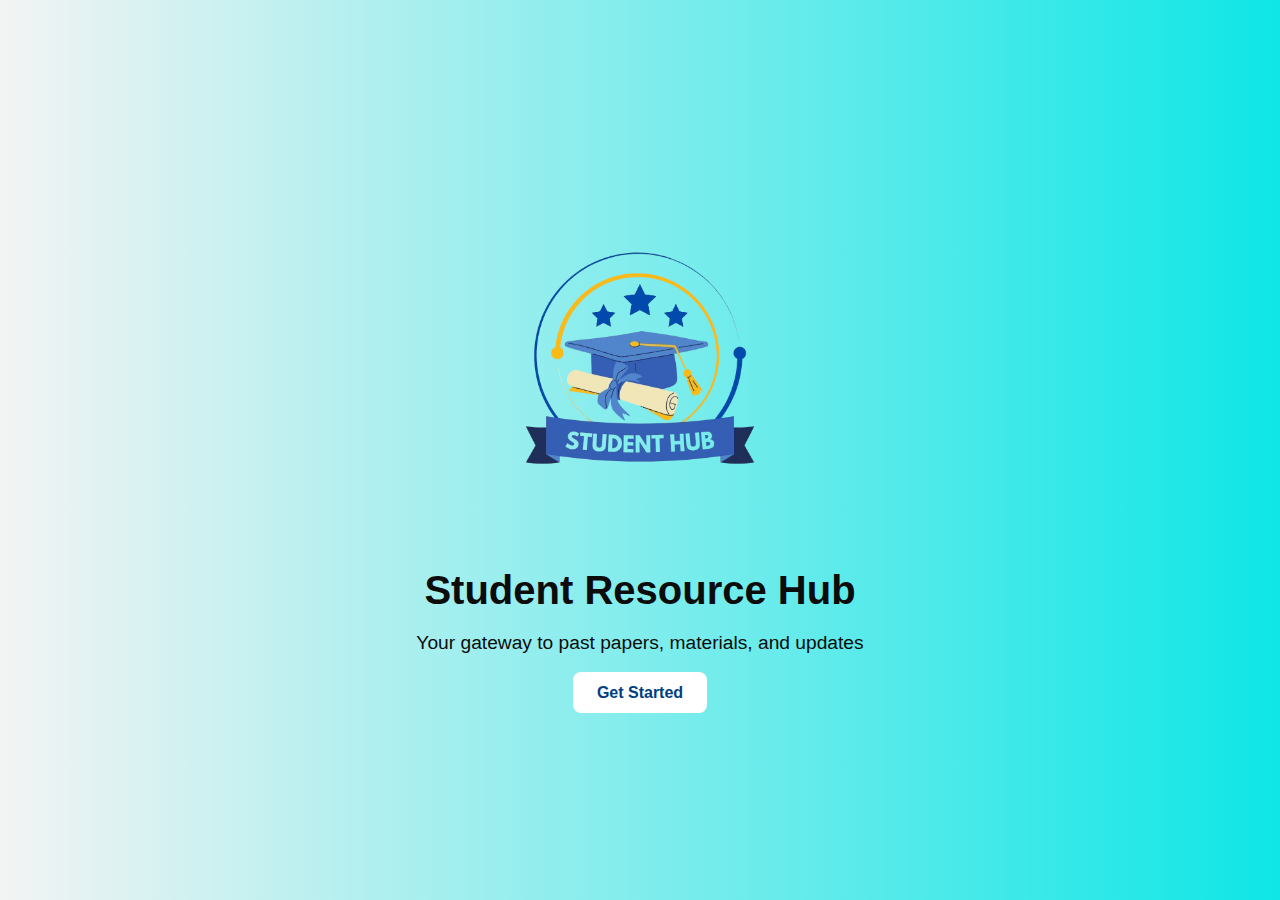
<file: index.html>
<!DOCTYPE html>
<html lang="en">
<head>
  <meta charset="UTF-8">
  <title>Student Resource Hub</title>
  <link rel="stylesheet" href="front-style.css">
</head>
<body>
  <div class="container">
    <img src="uploads/Images/Logo-removebg-preview.png" alt="Site Logo" class="logo">
    <h1>Student Resource Hub</h1>
    <p>Your gateway to past papers, materials, and updates</p>
    <a href="index.html" class="btn">Get Started</a>
  </div>
</body>
</html>
</file>
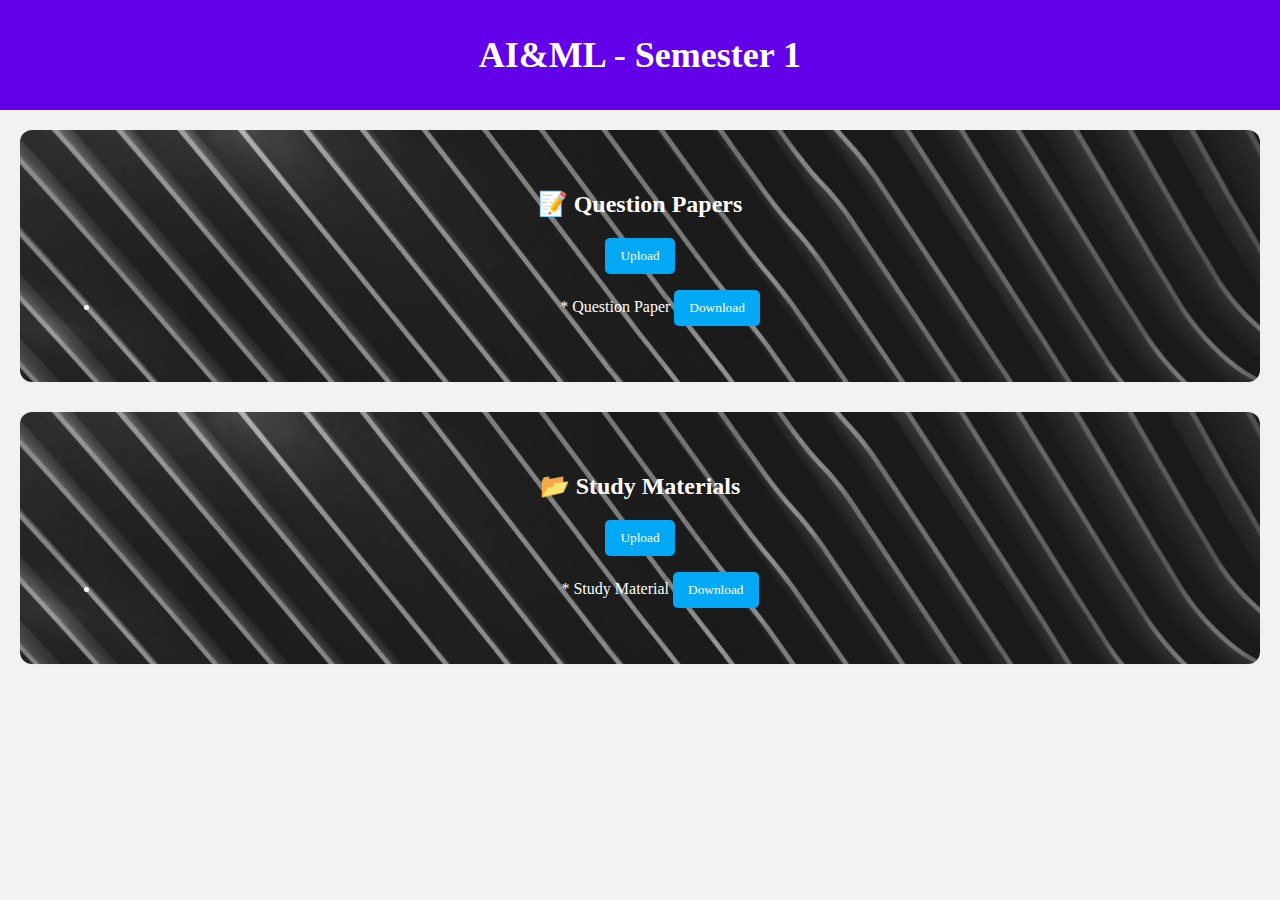
<file: AI&ML S-1.html>
<!DOCTYPE html>
<html lang="en">
<head>
  <meta charset="UTF-8">
  <title>CSE Semester 1</title>
  <link rel="stylesheet" href="style.css" />
</head>
<body>
  <header>
    <h1>AI&ML - Semester 1</h1>
  </header>

  <main>
    <section class="question-papers2">
  <h2>📝 Question Papers</h2>
  <button onclick="uploadFile('AI&ML')">Upload</button>
  <input type="file" id="AI&MLQuestions" style="display:none" />

  <ul id="AI&MLQuestionList">
    <li>
      * Question Paper
      <a href="Uploads/AI&ML/ARTIFICIAL-INTELLIGENCE-DEC-2023.pdf" download>
        <button>Download</button>
      </a>
    </li>
    
  </ul>
</section>

    <section class="study-materials2">
  <h2>📂 Study Materials</h2>
  <button onclick="uploadFile('AI&ML')">Upload</button>
  <input type="file" id="mathMaterials" style="display:none" />

  <ul id="AI&MLMaterialList">
     
    <li>
      * Study Material
      <a href="uploads/AI&ML/ARTIFICIAL-INTELLIGENCE-DEC-2023.pdf" download>
        <button>Download</button>
      
      </a>
    </li>
  </ul>
</section>
  </main>

  <script>
    function uploadFile(subject) {
      const username = prompt("Enter username:");
      const password = prompt("Enter password:");
      if (username === "studenthub@2025" && password === "student@2025") {
        alert("✅ You can now choose your file to upload (simulated)");
        // Simulate file upload UI
        document.getElementById(subject + "Questions").click();
        document.getElementById(subject + "Materials").click();
      } else {
        alert("❌ Unauthorized. Upload blocked.");
      }
    }
  </script>
</body>
</html>
</file>
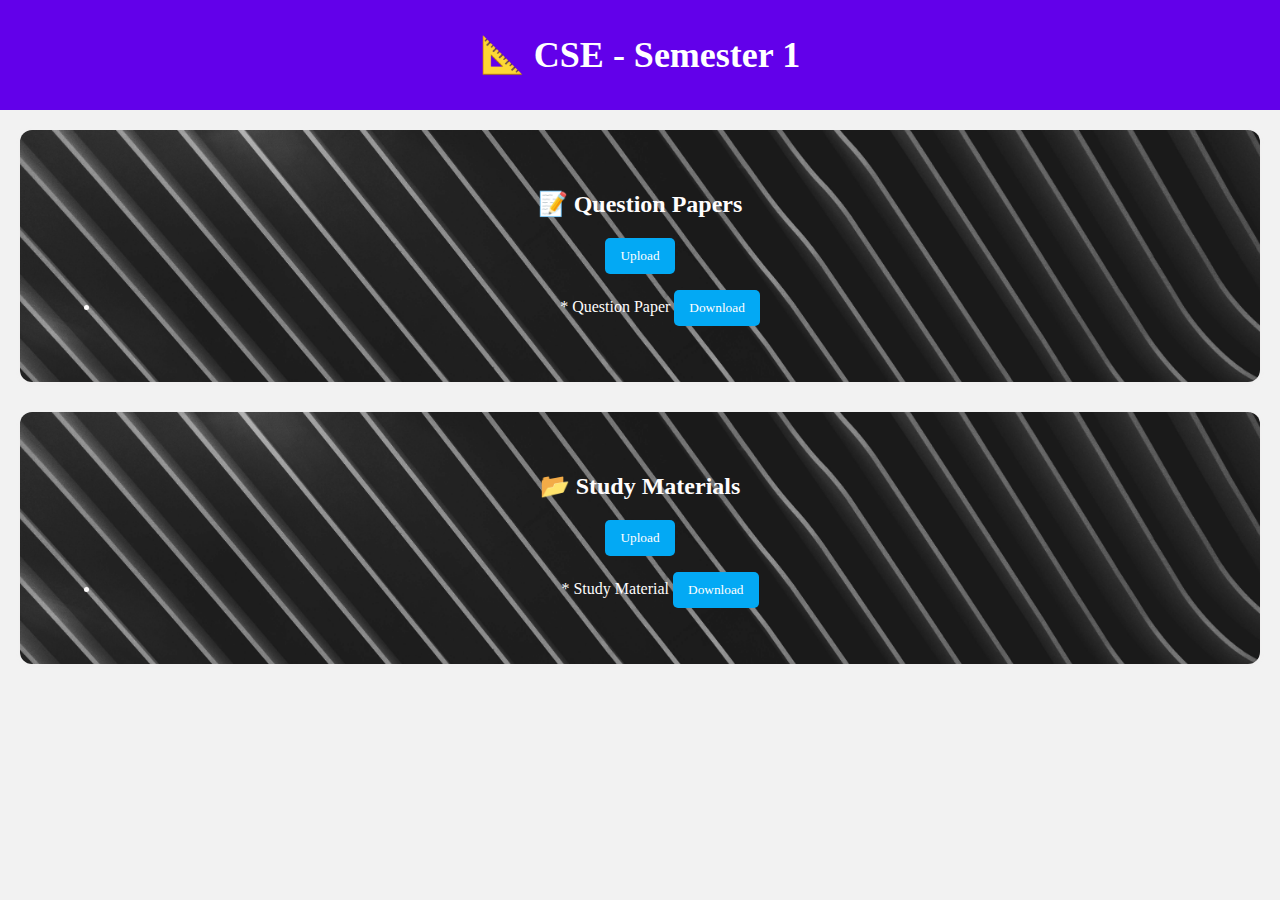
<file: CSE S-1.HTML>
<!DOCTYPE html>
<html lang="en">
<head>
  <meta charset="UTF-8">
  <title>CSE Semester 1</title>
  <link rel="stylesheet" href="style.css" />
</head>
<body>
  <header>
    <h1>📐 CSE - Semester 1</h1>
  </header>

  <main>
    <section class="question-papers1">
  <h2>📝 Question Papers</h2>
  <button onclick="uploadFile('CSE')">Upload</button>
  <input type="file" id="CSEQuestions" style="display:none" />

  <ul id="CSEQuestionList">
    <li>
      * Question Paper
      <a href="uploads/CSE/Captian.txt" download>
        <button>Download</button>
      </a>
    </li>
    
  </ul>
</section>

    <section class="study-materials1">
  <h2>📂 Study Materials</h2>
  <button onclick="uploadFile('CSE')">Upload</button>
  <input type="file" id="CSEMaterials" style="display:none" />

  <ul id="CSEMaterialList">
     
     <li>
      * Study Material
      <a href="uploads/AI&ML/ARTIFICIAL-INTELLIGENCE-DEC-2023.pdf" download>
        <button>Download</button>
      
      </a>
    </li>
  </ul>
</section>
  </main>

  <script>
    function uploadFile(subject) {
      const username = prompt("Enter username:");
      const password = prompt("Enter password:");
      if (username === "studenthub@2025" && password === "student@2025") {
        alert("✅ You can now choose your file to upload (simulated)");
        // Simulate file upload UI
        document.getElementById(subject + "Questions").click();
        document.getElementById(subject + "Materials").click();
      } else {
        alert("❌ Unauthorized. Upload blocked.");
      }
    }
  </script>
</body>
</html>
</file>
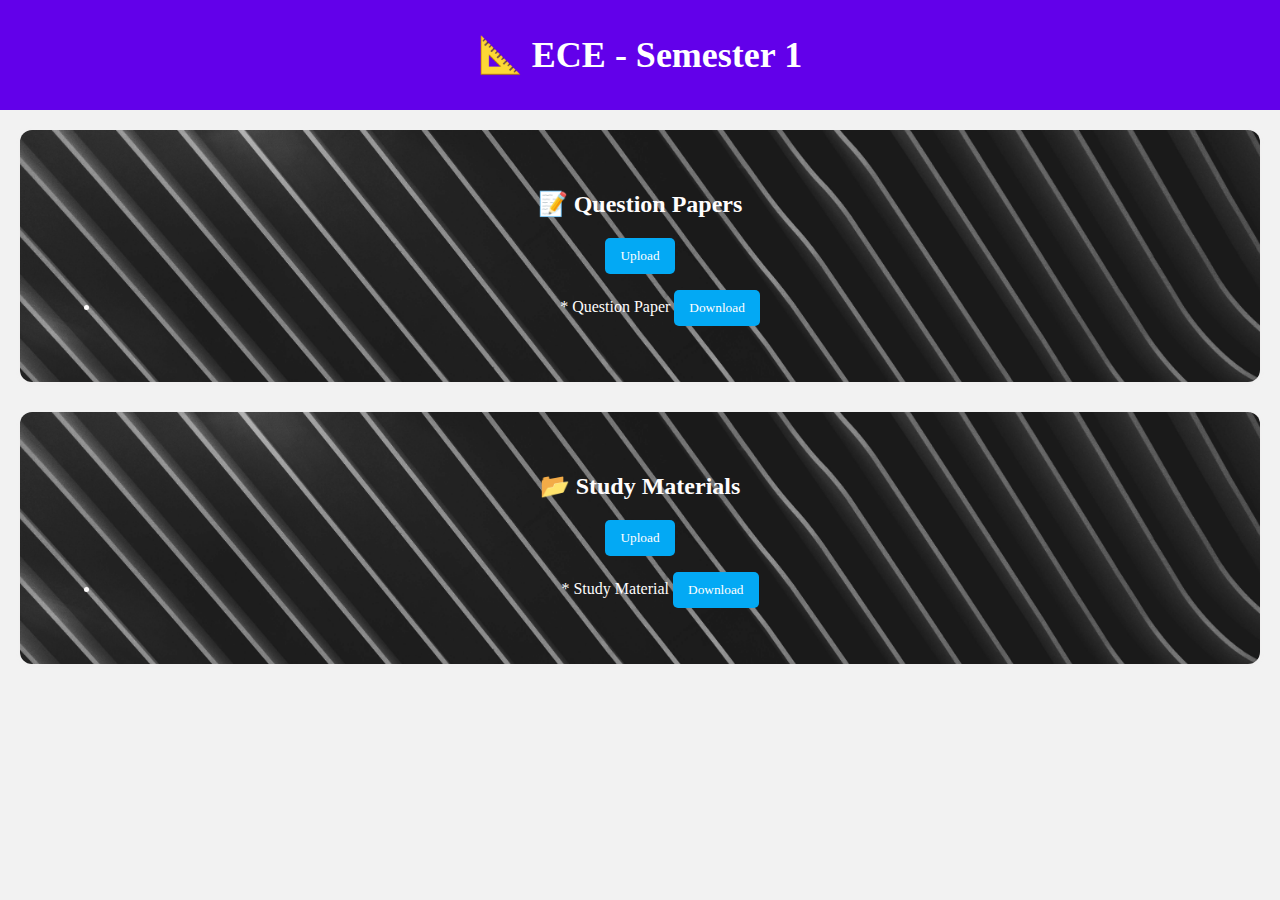
<file: ECE S-1.html>
<!DOCTYPE html>
<html lang="en">
<head>
  <meta charset="UTF-8">
  <title>CSE Semester 1</title>
  <link rel="stylesheet" href="style.css" />
</head>
<body>
  <header>
    <h1>📐 ECE - Semester 1</h1>
  </header>

  <main>
    <section class="question-papers3">
  <h2>📝 Question Papers</h2>
  <button onclick="uploadFile('ECE')">Upload</button>
  <input type="file" id="ECEQuestions" style="display:none" />

  <ul id="ECEQuestionList">
    <li>
      * Question Paper
      <a href="uploads/CSE/Captian.txt" download>
        <button>Download</button>
      </a>
    </li>
     
  </ul>
</section>

    <section class="study-materials3">
  <h2>📂 Study Materials</h2>
  <button onclick="uploadFile('ECE')">Upload</button>
  <input type="file" id="ECEMaterials" style="display:none" />

  <ul id="ECEMaterialList">
     
     <li>
      * Study Material
      <a href="uploads/AI&ML/ARTIFICIAL-INTELLIGENCE-DEC-2023.pdf" download>
        <button>Download</button>
      
      </a>
    </li>
  </ul>
</section>
  </main>

  <script>
    function uploadFile(subject) {
      const username = prompt("Enter username:");
      const password = prompt("Enter password:");
      if (username === "studenthub@2025" && password === "student@2025") {
        alert("✅ You can now choose your file to upload (simulated)");
        // Simulate file upload UI
        document.getElementById(subject + "Questions").click();
        document.getElementById(subject + "Materials").click();
      } else {
        alert("❌ Unauthorized. Upload blocked.");
      }
    }
  </script>
</body>
</html>
</file>
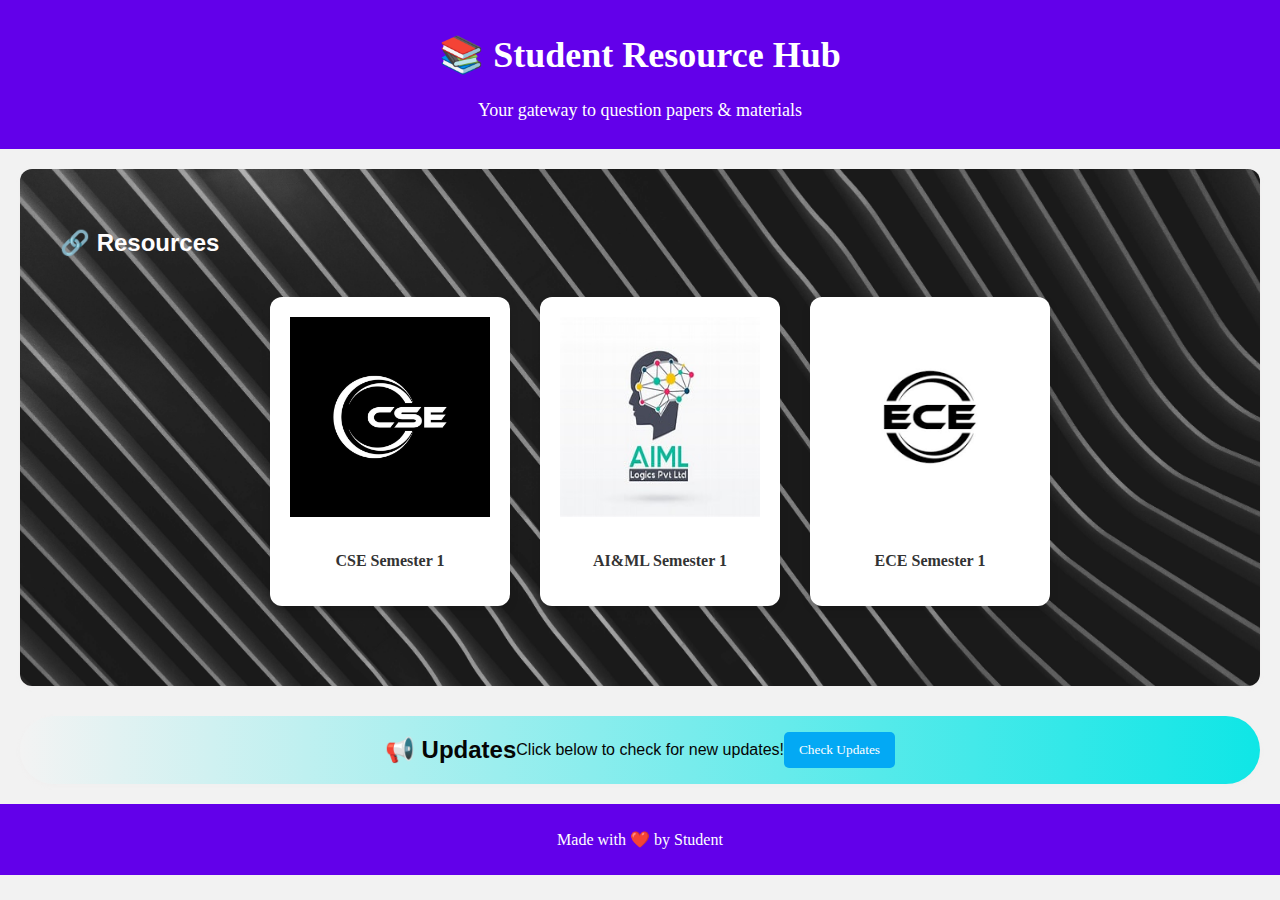
<file: main-page.html>
<!DOCTYPE html>
<html lang="en">
<head>
  <meta charset="UTF-8" />
  <meta name="viewport" content="width=device-width, initial-scale=1.0" />
  <title>Student Resource Hub</title>
  <link rel="stylesheet" href="style.css" />
</head>
<body>
  <header>
    <h1>📚 Student Resource Hub</h1>
    <p>Your gateway to question papers & materials</p>
  </header>

  <main>
    <section id="resources" class="resources">
      <h2>🔗 Resources</h2>
      <ul>
        <div class="links">
  <a href="CSE S-1.HTML" class="link1">
    <img src="uploads/Images/CSE.jpg" alt="CSE" style="width:200px;">
    <p class="title">CSE Semester 1</p>
  </a>
  <a href="AI&ML S-1.html" class="link2">
    <img src="uploads/Images/AIML.jpg" alt="AI&ML" style="width:200px;">
    <p class="title2">AI&ML Semester 1</p>

  </a>
  <a href="ECE S-1.html" class="link3">
    <img src="uploads/Images/ECE.png" alt="ECE" style="width:200px;">
    <p class="title3">ECE Semester 1</p>
  </a>
</div>
      </ul>
    </section>

    <section id="updates" class="updates">
      <h2>📢 Updates</h2>
      <p id="updateMessage">Click below to check for new updates!</p>
      <button onclick="checkForUpdates()">Check Updates</button>
    </section>
  </main>

  <footer>
    <p>Made with ❤️ by Student</p>
  </footer>

  <script src="script.js"></script>
</body>
</html>
</file>
<file: front-style.css>
body {
  margin: 0;
  padding: 0;
  background: linear-gradient(to right, #f3f3f3, #0fe6e6);
  font-family: 'Segoe UI', sans-serif;
  color: rgb(12, 12, 12);
  display: flex;
  justify-content: center;
  align-items: center;
  height: 100vh;
}

.container {
  text-align: center;
}

.logo {
  width: 320px;
  margin-bottom: 20px;
}

h1 {
  font-size: 2.5rem;
  margin-bottom: 10px;
}

p {
  font-size: 1.2rem;
  margin-bottom: 30px;
}

.btn {
  background-color: white;
  color: #004080;
  padding: 12px 24px;
  text-decoration: none;
  font-weight: bold;
  border-radius: 8px;
  transition: background-color 0.3s ease;
}

.btn:hover {
  background-color: #e0e0e0;
}
</file>
<file: style.css>
body {
  font-family: Arial, sans-serif;
  margin: 0;
  padding: 0;
  background-color: #f2f2f2;
  color: #333;
}

header {
  background-color: #6200ea;
  color: white;
  font-family: verdana;
  font-size: large;
  padding: 10px;
  text-align: center;
}
.updates {
  margin: 0;
  padding: 0;
  background: linear-gradient(to right, #f3f3f3, #0fe6e6);
  font-family: 'Segoe UI', sans-serif;
  color: rgb(5, 5, 5);
  display: flex;
  justify-content: center;
  align-items: center;
}
main {
  padding: 20px;
}

section {
  margin-bottom: 30px;
  background: rgba(126, 120, 120, 0.788);
  padding: 20px;
  border-radius: 40px;
  color: rgb(255, 253, 253);
  box-shadow: 0 2px 5px rgb(240, 239, 239);
}

button {
  background-color: #03a9f4;
  color: white;
  font-family: verdana;
  padding: 10px 15px;
  border: none;
  border-radius: 5px;
  cursor: pointer;
}

button:hover {
  background-color: #0288d1;
}

footer {
  background-color: #6200ea;
  color: white;
  text-align: center;
   font-family: verdana;
  padding: 10px;
}
  .links {
  display: flex;
  justify-content: center;
  gap: 30px;
  flex-wrap: wrap;
  margin: 40px auto;
}

.link1, .link2, .link3 {
  text-align: center;
  text-decoration: none;
  background-color: #ffffff;
  border-radius: 12px;
  box-shadow: 0 4px 10px rgba(0,0,0,0.1);
  padding: 20px;
  width: 200px;
  transition: transform 0.3s ease, box-shadow 0.3s ease;
}

.link1:hover {
  transform: translateY(-8px);
  box-shadow: 0 8px 20px rgba(0,0,0,0.2);
}

.link1 img {
  width: auto;
  height: auto;
  margin-bottom: 15px;
}

.link1 p {
  font-weight: bold;
  color: #333;
}
.link2:hover {
  transform: translateY(-8px);
  box-shadow: 0 8px 20px rgba(0,0,0,0.2);
}

.link2 img {
  width: auto;
  height: 200px;
  margin-bottom: 15px;
}

.link2 p {
  font-weight: bold;
  color: #333;
}
.link3:hover {
  transform: translateY(-8px);
  box-shadow: 0 8px 20px rgba(0,0,0,0.2);
}

.link3 img {
  width: auto;
  height: auto;
  margin-bottom: 15px;
}

.link3 p {
  font-weight: bold;
  color: #333;
}
 
.title, .title2, .title3 {
  font-family: verdana;
}
.resources {
  background-image: url('uploads/Images/background-image.jpg');
  background-size: cover;
  background-position: top center;
  background-repeat: no-repeat;
  padding: 40px;
  border-radius: 12px;
}
.question-papers2, .question-papers1, .question-papers3 {
  background-image: url('uploads/Images/background-image.jpg');
  background-size: cover;
  background-position: top center;
  background-repeat: no-repeat;
  padding: 40px;
  border-radius: 12px;
  font-family: Verdana;
  color: rgb(255, 253, 253);
  box-shadow: 0 2px 5px rgb(240, 239, 239);
  text-align: center;
}
.study-materials2, .study-materials1, .study-materials3 {
  background-image: url('uploads/Images/background-image.jpg');
  background-size: cover;
  background-position: top center;
  background-repeat: no-repeat;
  padding: 40px;
  border-radius: 12px;
  font-family: Verdana;
  color: rgb(255, 253, 253);
  box-shadow: 0 2px 5px rgb(240, 239, 239);
  text-align: center;
}
</file>
